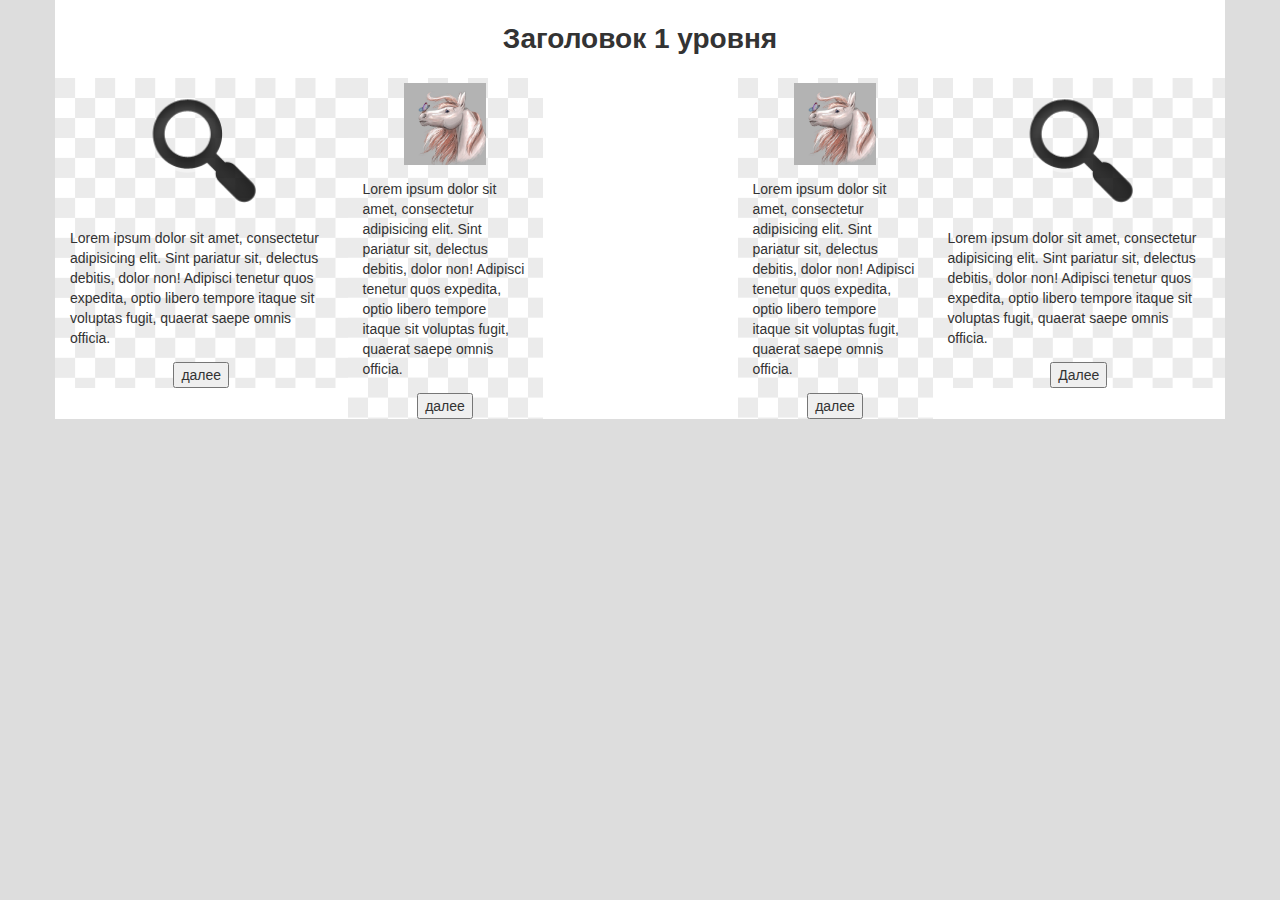
<file: bootstrap_1/index.html>
<!DOCTYPE html>
<html lang="ru">
<head>
	<meta charset="UTF-8">
	<title>пример сетки бустрапа</title>
	<meta name="viewport" content="width=device-width, initial-scale=1">
	<link rel="stylesheet" href="css/bootstrap.min.css">
	<link rel="stylesheet" href="css/style.css">
</head>
<body>
	<div class="container">
	<h1>Заголовок 1 уровня</h1>
		<div class="row">
		<div class="col-md-3 col-lg-3">
		<img src="img/Search.png" alt="">
			<p>Lorem ipsum dolor sit amet, consectetur adipisicing elit. Sint pariatur sit, delectus debitis, dolor non! Adipisci tenetur quos expedita, optio libero tempore itaque sit voluptas fugit, quaerat saepe omnis officia.</p>
			<div class="button">
			<input type="button" value="далее">
			</div>
			</div>
		<div class="col-md-3 col-lg-2">
		<img src="img/14022006084256.jpg" alt="">
			<p>Lorem ipsum dolor sit amet, consectetur adipisicing elit. Sint pariatur sit, delectus debitis, dolor non! Adipisci tenetur quos expedita, optio libero tempore itaque sit voluptas fugit, quaerat saepe omnis officia.</p>
			<div class="button">
			<input type="button" value="далее">
			</div>
		</div>
		<div class="col-md-3 col-lg-2 col-lg-offset-2">
			<img src="img/14022006084256.jpg" alt="">
			<p>Lorem ipsum dolor sit amet, consectetur adipisicing elit. Sint pariatur sit, delectus debitis, dolor non! Adipisci tenetur quos expedita, optio libero tempore itaque sit voluptas fugit, quaerat saepe omnis officia.</p>
			<div class="button">
			<input type="button" value="далее">
			</div>
			</div>
			<div class="col-md-3 col-lg-3">
			<img src="img/Search.png" alt="">
			<p>Lorem ipsum dolor sit amet, consectetur adipisicing elit. Sint pariatur sit, delectus debitis, dolor non! Adipisci tenetur quos expedita, optio libero tempore itaque sit voluptas fugit, quaerat saepe omnis officia.</p>
			<div class="button">
			<input type="button" value="Далее">
			</div>
	</div>
	</div>
</body>
</html>
</file>
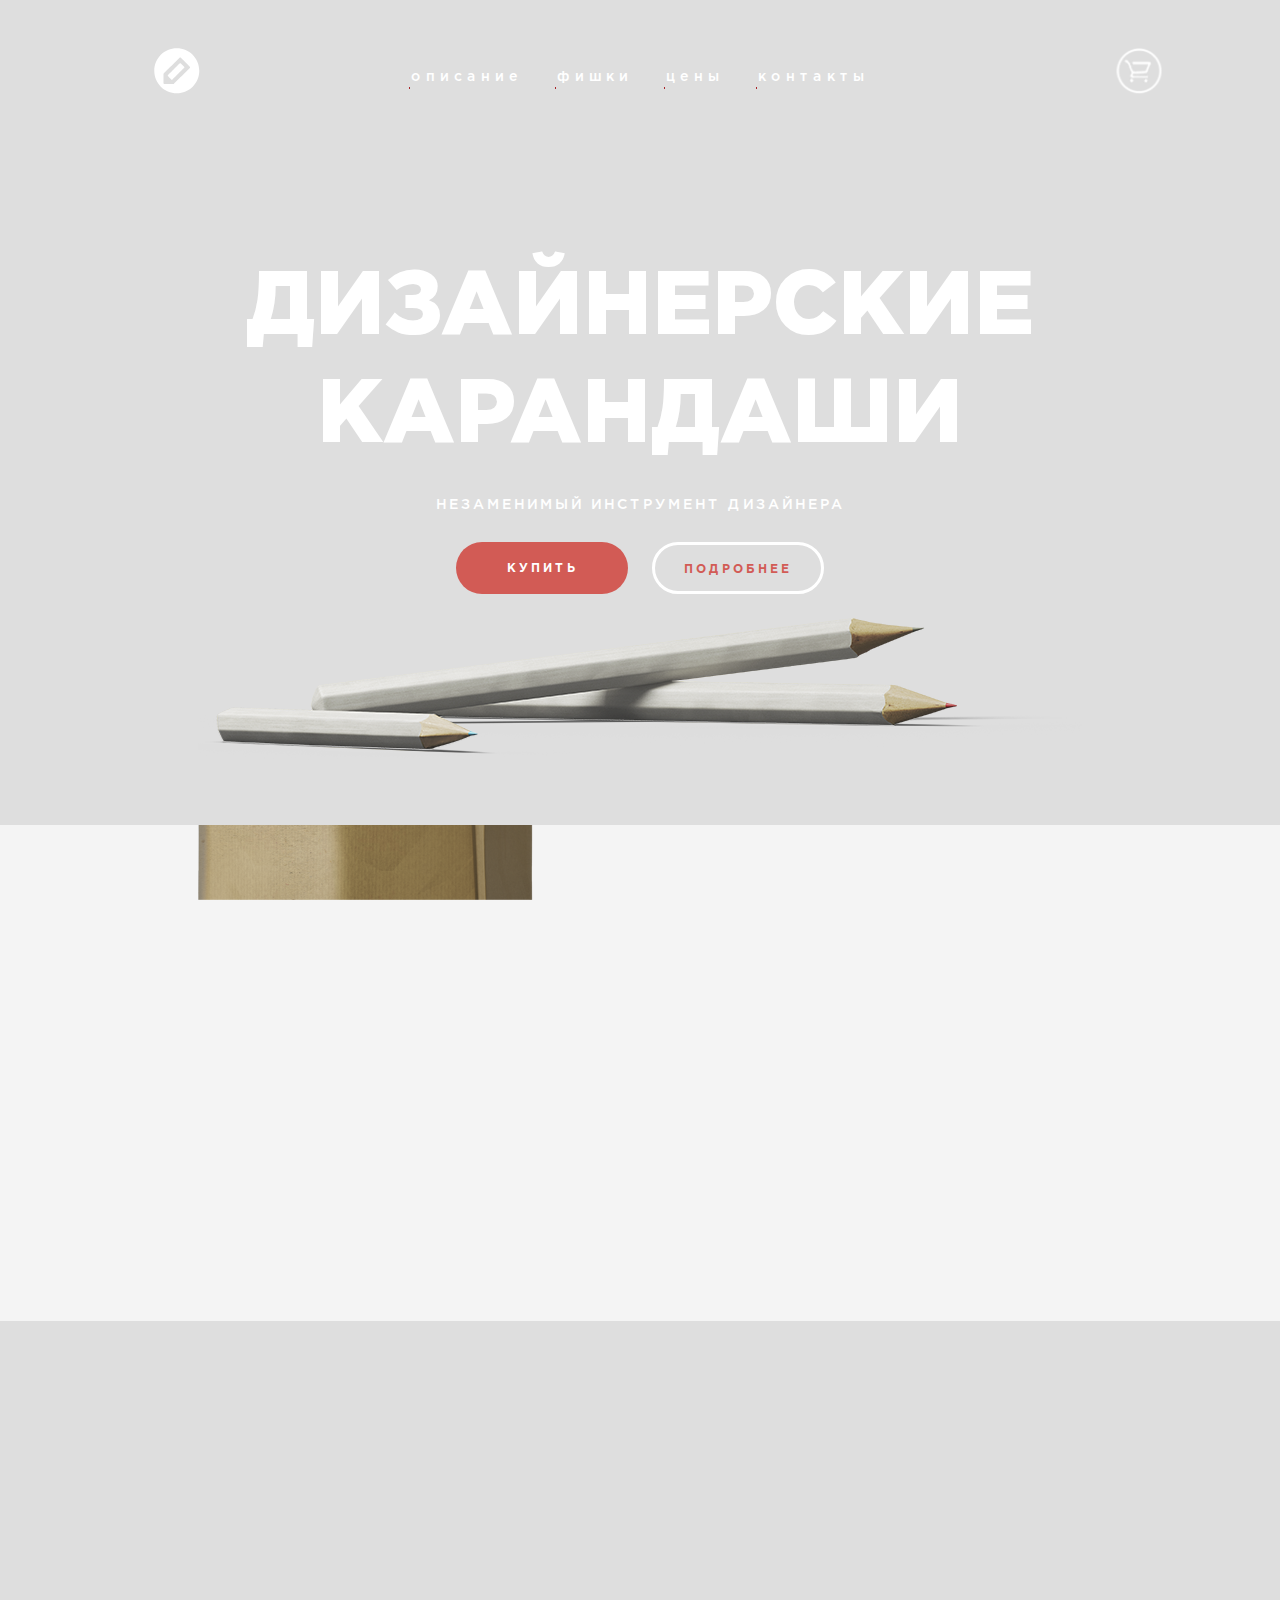
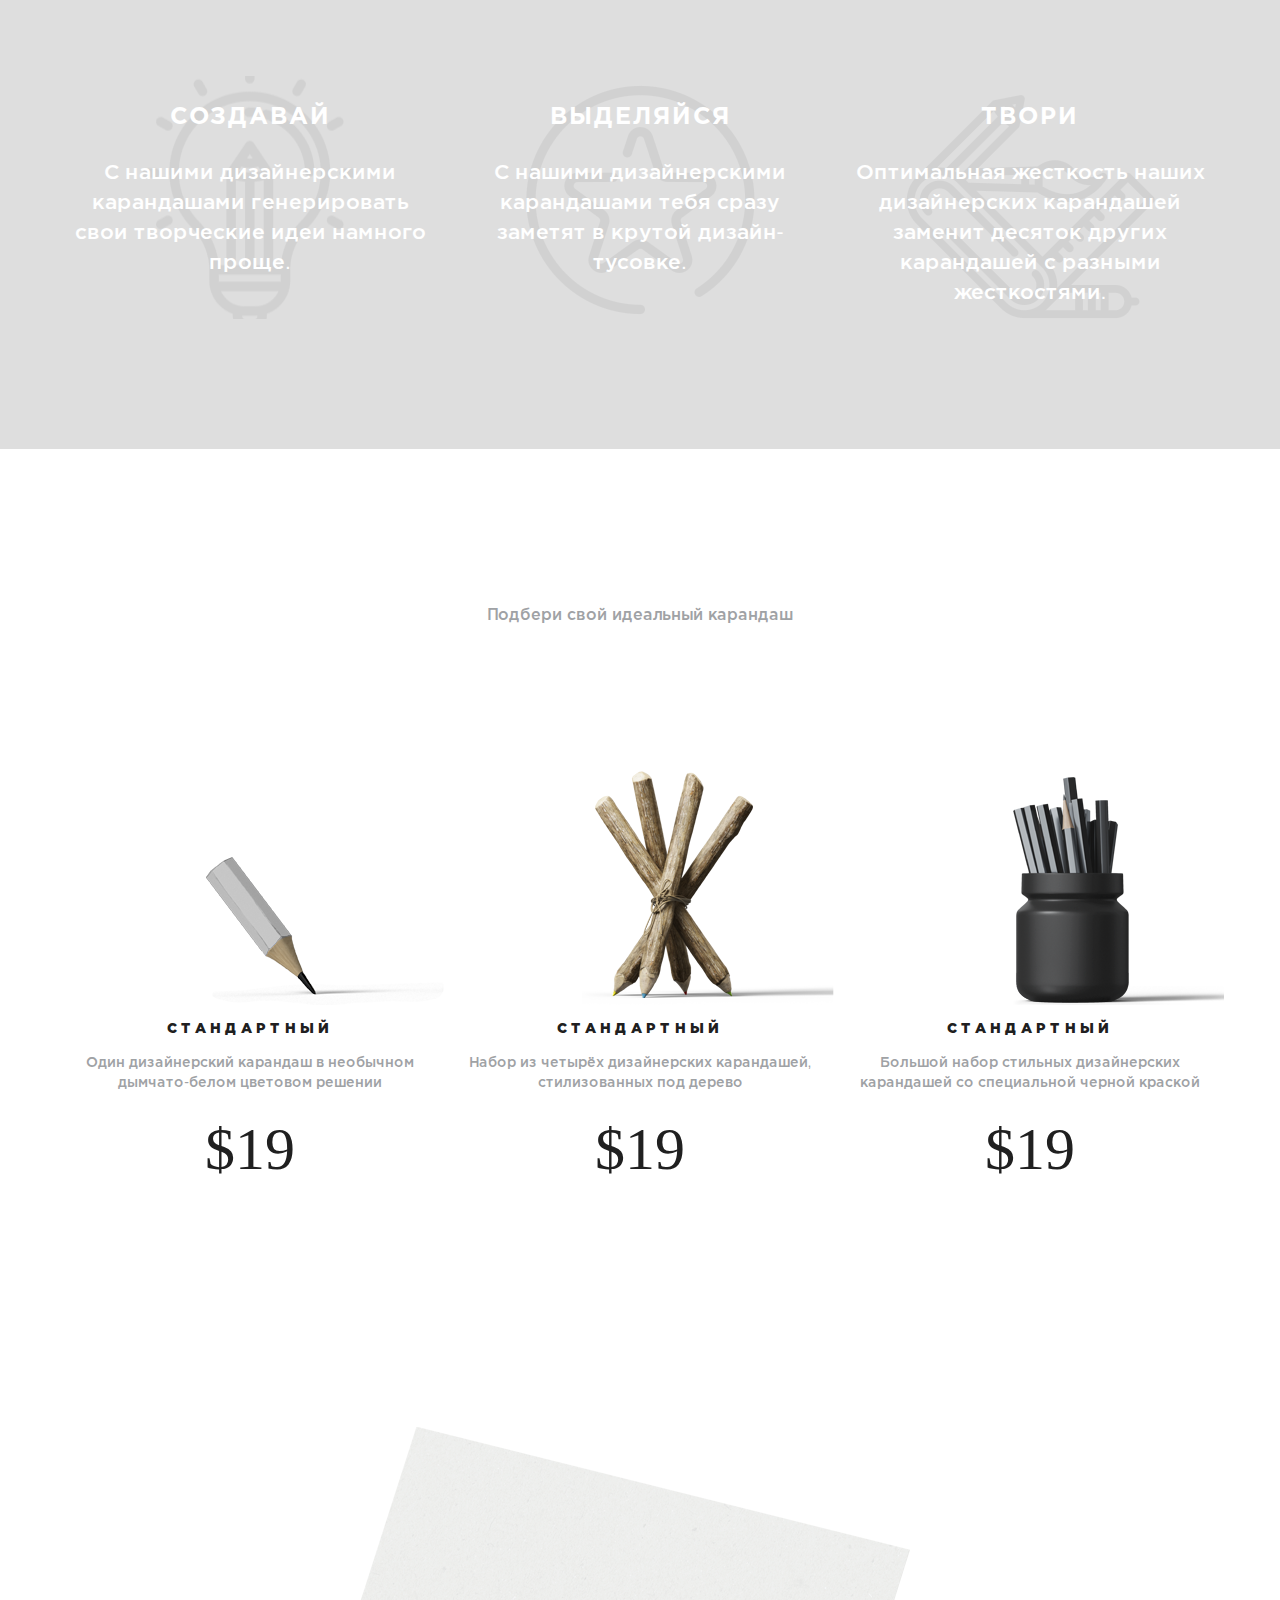
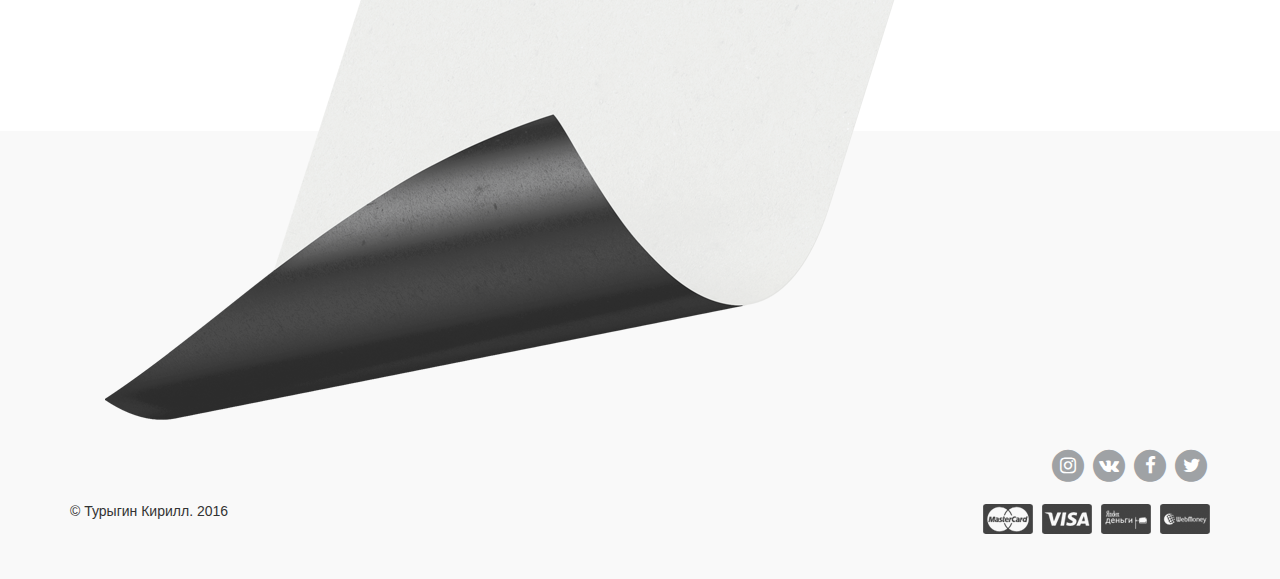
<file: second_template/index.html>
<!DOCTYPE html>
<html lang="ru">
<head>
	<meta charset="UTF-8">
	<title>дизайнерские карандаши</title>
	<link rel="stylesheet" href="css/bootstrap.min.css">
	<link rel="stylesheet" href="css/font-awesome.min.css">
	<link rel="stylesheet" href="css/animate.min.css">
	<link rel="stylesheet" href="css/style.css">
</head>
<body>
	<header>
		<div class="container">
			<div class="row">
				<div class="col-xs-1 col-md-2">
<a href="#"><img class="logo" src="img/Logo.svg" onerror="this.onerror=null; this.src='img/Logo.png'"></a>
				</div>
				<div class="col-xs-10 col-md-8">
					<ul class="menu">
						<li><a href="#">описание</a></li>
						<li><a href="#">фишки</a></li>
						<li><a href="#">цены</a></li>
						<li><a href="#">контакты</a></li>
					</ul>
				</div>
				<div class="col-xs-1 col-md-2">
					<a href="#">
					<img class="cart" src="img/cart.svg" onerror="this.onerror=null; this.src='img/cart.png'">
					</a>
				</div>
				</div>
				<div class="row">
						<h1 class="wow fadeInDown">дизайнерские карандаши</h1>
						<p class="descr">незаменимый инструмент дизайнера</p>
						<p>
							<a class="btn btn_red" 	href="#">купить</a>
							<a class="btn btn_white" href="#">подробнее</a>
						</p>
						<img class="img-head" 	src="img/Pencils-head.png" alt="Pencils">
					</div>
		</div>
	</header>
	<section class="sec_2">
	<div class="container">
		<div class="row">
		<div class="col-md-6 col-md-offset-6">
			<p class="wow fadeInRight sec_2_content">Что может быть проще карандаша? Этот простой инструмент, знакомый всем с детства, не такой уж и примитивный, как кажется на первый взгляд. Наши дизайнерские карандаши позволяют не только чертить, писать и рисовать, но и создавать разнообразные художественные эффекты, эскизы, картины! Любой художник, графический дизайнер и любой другой человек творческой профессии должен иметь такой дизайнерский карандаш.</p>
		</div>
</div>
	</div>
	</section>
<section>
<div class="sec3">
	<div class="container">
		<h2 class="wow fadeInUp">твой карандаш <br> — твоё оружие</h2>
		<div class="row">
			<div class="col-xs-10 col-xs-offset-1 col-sm-4 col-sm-offset-0 col1">
				<h3>Создавай</h3>
				<p>С нашими дизайнерскими карандашами генерировать свои творческие идеи намного проще.</p>
			</div>
			<div class="col-xs-10 col-xs-offset-1 col-sm-4 col-sm-offset-0 col2">
				<h3>Выделяйся</h3>
				<p>С нашими дизайнерскими карандашами тебя сразу заметят в крутой дизайн-тусовке. </p>
			</div>
			<div class="col-xs-10 col-xs-offset-1 col-sm-4 col-sm-offset-0 col3">
				<h3>Твори</h3>
				<p>Оптимальная жесткость наших дизайнерских карандашей заменит десяток других карандашей с разными жесткостями.</p>
			</div>
		</div>
	</div>
	<img class="wow fadeInRight bomb" src="img/bomb2.png" alt="bomb">
</div>
</section>
<section class="sec-4">
		<img class="wow rotateInUpLeft img-4" src="img/Pencil-4.png" alt="">
		<div class="container">
			<h2 class="wow fadeInUp">Цены</h2>
			<p class="h3">Подбери свой идеальный карандаш</p>
			<div class="row">
				<div class="col-xs-8 col-xs-offset-2 col-sm-6 col-sm-offset-3 col-md-4 col-md-offset-0 card">
					<div class="img-wrap">
						<img src="img/Pen-tick-1.png" alt="">
					</div>
					<h3>Стандартный</h3>
					<p>
						Один дизайнерский карандаш в необычном дымчато-белом цветовом решении
					</p>
					<p class="prise">$19</p>
					<a href="#" class="btn btn-card">купить</a>
				</div>

				<div class="col-xs-8 col-xs-offset-2 col-sm-6 col-sm-offset-3 col-md-4 col-md-offset-0 card">
					<div class="img-wrap">
						<img src="img/Pen-tick-2.png" alt="">
					</div>					<h3>Стандартный</h3>
					<p>
						Набор из четырёх дизайнерских карандашей, стилизованных под дерево
					</p>
					<p class="prise">$19</p>
					<a href="#" class="btn btn-card">купить</a>
				</div>

				<div class="col-xs-8 col-xs-offset-2 col-sm-6 col-sm-offset-3 col-md-4 col-md-offset-0 card">
					<div class="img-wrap">
						<img src="img/Pen-tick-3.png" alt="">
					</div>
					<h3>Стандартный</h3>
					<p>
						Большой набор стильных дизайнерских карандашей со специальной черной краской
					</p>
					<p class="prise">$19</p>
					<a href="#" class="btn btn-card">купить</a>
				</div>

			</div>
		</div>
	</section>

	<section class="sec-5">
		<div class="container">
			<div class="row">
				<h2 class="wow fadeInLeft">Подпишись на новости
и получи дизайнерский лист
бумаги бесплатно!</h2>
				<img class="paper" src="img/Paper.png" alt="">
				<form class="wow zoomIn form1" action="#">
					<input class="email" type="email" placeholder="E-mail">
					<button type="submit" value="" class="btn-form"><i class="fa fa-envelope-o  fa-lg" aria-hidden="true"></i></button>
				</form>
			</div>
		</div>
	</section>

	<footer>
		<div class="container">
			<div class="row">
				<div class="col-sm-4 copy">
					<p>
						© Турыгин Кирилл. 2016
					</p>
				</div>
				<div class="col-sm-8 social">
					<div class="social-icon">
						<a class="instagramm" href="#">
							<span class="fa-stack fa-lg">
  							<i class="fa fa-circle fa-stack-2x"></i>
  							<i class="fa fa-instagram fa-stack-1x fa-inverse"></i>
						</span>
						</a>
						<a href="#">
							<span class="fa-stack fa-lg">
  							<i class="fa fa-circle fa-stack-2x"></i>
  							<i class="fa fa-vk fa-stack-1x fa-inverse"></i>
						</span>
						</a>
						<a href="#">
							<span class="fa-stack fa-lg">
  							<i class="fa fa-circle fa-stack-2x"></i>
  							<i class="fa fa-facebook fa-stack-1x fa-inverse"></i>
						</span>
						</a>
						<a href="#">
							<span class="fa-stack fa-lg">
  							<i class="fa fa-circle fa-stack-2x"></i>
  							<i class="fa fa-twitter fa-stack-1x fa-inverse"></i>
						</span>
						</a>
					
						
					</div>
					<div class="banking">
						<a href="#">
							<img src="img/mastercard.png" alt="mastercard">
						</a>
						<a href="#">
							<img src="img/visa.png" alt="visa">
						</a>
						<a href="#">
							<img src="img/yandex.png" alt="yandex">
						</a>
						<a href="#">
							<img src="img/webmoney.png" alt="webmoney">
						</a>
						
					</div>
				</div>
			</div>
		</div>
	</footer>
<script src="js/wow.min.js"></script>
<script>
	new WOW().init();
</script>
</body>
</html>
</file>
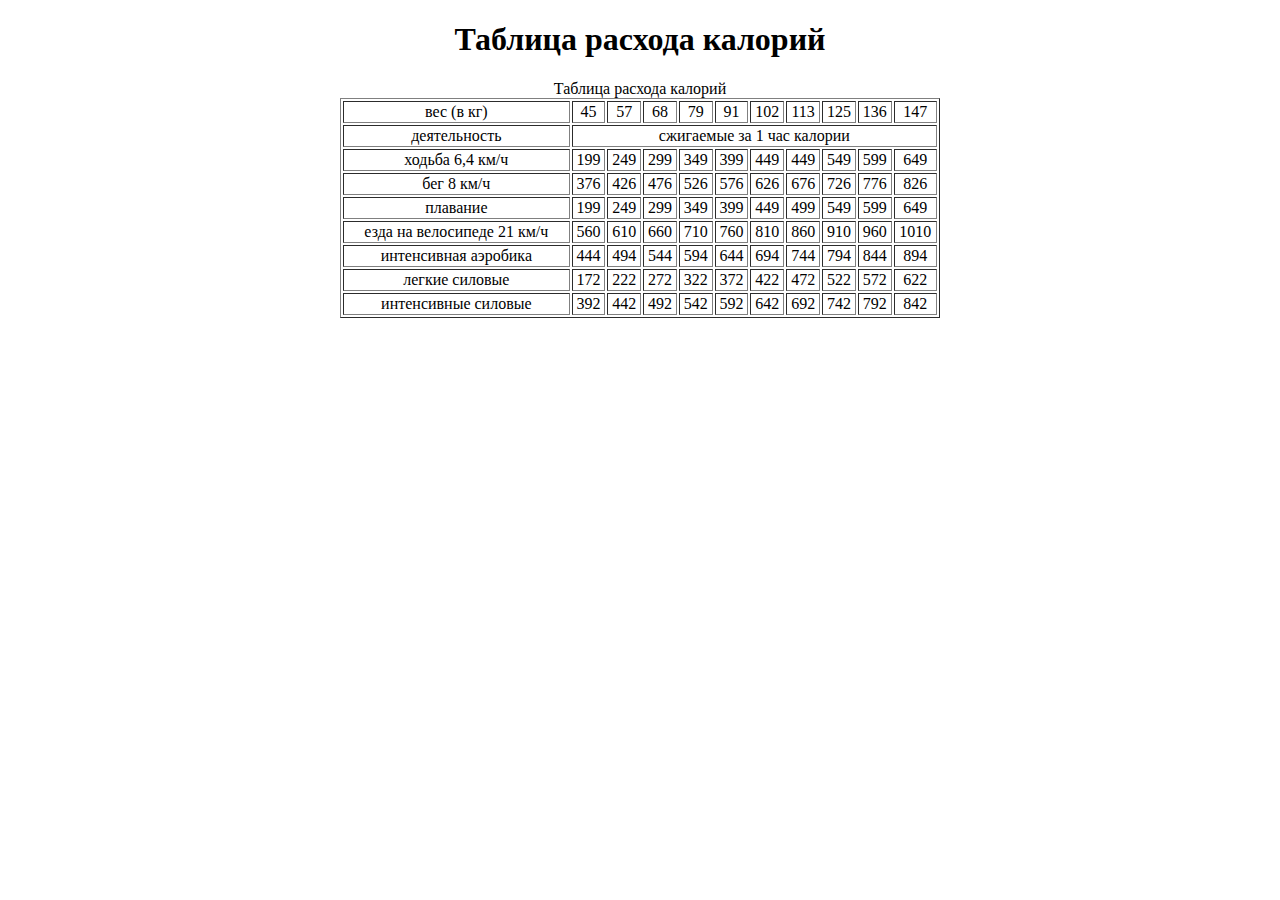
<file: tableCalories.html>
<!DOCTYPE html>
<html lang="ru">

<head>
    <meta charset="UTF-8">
    <title>Таблица калорий</title>
</head>

<body>
    <h1 align="center">Таблица расхода калорий</h1>
    <table border="1" align="center" width="600">
        <caption align="center">Таблица расхода калорий</caption>
        <tr align="center">
            <td>вес (в кг)</td>
            <td>45</td>
            <td>57</td>
            <td>68</td>
            <td>79</td>
            <td>91</td>
            <td>102</td>
            <td>113</td>
            <td>125</td>
            <td>136</td>
            <td>147</td>
        </tr>
        <tr align="center">
            <td>деятельность</td>
            <td colspan="10">сжигаемые за 1 час калории</td>
        </tr>
        <tr align="center">
            <td>ходьба 6,4 км/ч</td>
            <td>199</td>
            <td>249</td>
            <td>299</td>
            <td>349</td>
            <td>399</td>
            <td>449</td>
            <td>449</td>
            <td>549</td>
            <td>599</td>
            <td>649</td>
        </tr>
        <tr align="center">
            <td>бег 8 км/ч</td>
            <td>376</td>
            <td>426</td>
            <td>476</td>
            <td>526</td>
            <td>576</td>
            <td>626</td>
            <td>676</td>
            <td>726</td>
            <td>776</td>
            <td>826</td>
        </tr>
        <tr align="center">
            <td>плавание</td>
            <td>199</td>
            <td>249</td>
            <td>299</td>
            <td>349</td>
            <td>399</td>
            <td>449</td>
            <td>499</td>
            <td>549</td>
            <td>599</td>
            <td>649</td>
        </tr>
        <tr align="center">
            <td>езда на велосипеде 21 км/ч</td>
            <td>560</td>
            <td>610</td>
            <td>660</td>
            <td>710</td>
            <td>760</td>
            <td>810</td>
            <td>860</td>
            <td>910</td>
            <td>960</td>
            <td>1010</td>
        </tr>
        <tr align="center">
            <td>интенсивная аэробика</td>
            <td>444</td>
            <td>494</td>
            <td>544</td>
            <td>594</td>
            <td>644</td>
            <td>694</td>
            <td>744</td>
            <td>794</td>
            <td>844</td>
            <td>894</td>
        </tr>
        <tr align="center">
            <td>легкие силовые</td>
            <td>172</td>
            <td>222</td>
            <td>272</td>
            <td>322</td>
            <td>372</td>
            <td>422</td>
            <td>472</td>
            <td>522</td>
            <td>572</td>
            <td>622</td>
        </tr>
        <tr align="center">
            <td>интенсивные силовые</td>
            <td>392</td>
            <td>442</td>
            <td>492</td>
            <td>542</td>
            <td>592</td>
            <td>642</td>
            <td>692</td>
            <td>742</td>
            <td>792</td>
            <td>842</td>
        </tr>

    </table>
</body>

</html>
</file>
<file: bootstrap_1/css/style.css>
body{background-color:#ddd}.container{background-color:#fff}.col-md-3{background-image:url(../img/setka3.png)}img{display:block;width:50%;margin:auto;padding-top:5px}h1{text-align:center}.button{display:block;text-align:center}
</file>
<file: second_template/css/style.css>
@font-face{font-family:'Gotham Pro Bold';src:url(../fonts/GothamPro-Bold.eot);src:url(../fonts/GothamPro-Bold.eot?#iefix) format('embedded-opentype'),url(../fonts/GothamPro-Bold.woff2) format('woff2'),url(../fonts/GothamPro-Bold.woff) format('woff'),url(../fonts/GothamPro-Bold.ttf) format('truetype'),url(../fonts/GothamPro-Bold.svg#GothamPro-Bold) format('svg');font-weight:700;font-style:normal}@font-face{font-family:'Gotham Pro Black';src:url(../fonts/GothamPro-Black.eot);src:url(../fonts/GothamPro-Black.eot?#iefix) format('embedded-opentype'),url(../fonts/GothamPro-Black.woff2) format('woff2'),url(../fonts/GothamPro-Black.woff) format('woff'),url(../fonts/GothamPro-Black.ttf) format('truetype'),url(../fonts/GothamPro-Black.svg#GothamPro-Black) format('svg');font-weight:900;font-style:normal}@font-face{font-family:'Gotham Pro Medium';src:url(../fonts/GothamPro-Medium.eot);src:url(../fonts/GothamPro-Medium.eot?#iefix) format('embedded-opentype'),url(../fonts/GothamPro-Medium.woff2) format('woff2'),url(../fonts/GothamPro-Medium.woff) format('woff'),url(../fonts/GothamPro-Medium.ttf) format('truetype'),url(../fonts/GothamPro-Medium.svg#GothamPro-Medium) format('svg');font-weight:400;font-style:normal}a,a:active,a:hover,a:visited{text-decoration:none}h2{font-size:80px;font-family:'Gotham Pro Black',sans-serif;text-transform:uppercase;line-height:1.2}.btn{display:inline-block;width:172px;height:52px;border-radius:26px;color:#fff;font-family:'Gotham Pro Bold',sans-serif;font-size:12px;letter-spacing:3px;text-transform:uppercase;padding-top:18px;vertical-align:middle;transition:all .3s}.btn:hover{color:#fff;background-color:#a9252a}header{background-color:#dedede;text-align:center}header h1{font-family:'Gotham Pro Black',sans-serif;text-transform:uppercase;font-size:90px;color:#fff;margin-top:160px;line-height:1.2;margin-bottom:25px}header .descr{color:#fff;font-family:'Gotham Pro Medium',sans-serif;font-size:14px;text-transform:uppercase;letter-spacing:3px;margin:0 0 27px;padding:0}header .btn_red{background-color:#d25b55}header .btn_white{background-color:transparent;padding-top:16px;margin-left:20px;border:3px solid #fff;color:#d25b55}header .btn_white:hover{background-color:#d25b55;border-color:#515151;box-shadow:0 3px 5px rgba(81,81,81,.5)}header .img-head{padding-top:10px;padding-bottom:65px;max-width:100%}.logo{width:46px;height:46px;margin-top:48px;margin-left:48px}.cart{float:right;width:46px;height:46px;margin-top:48px;margin-right:48px}.menu{display:block;margin:66px auto auto;text-align:center;padding:0}.menu li{display:inline-block;text-align:center;margin:0 15px;padding:0}.menu li a{font-size:14px;color:#fff;font-family:'Gotham Pro Medium',sans-serif;letter-spacing:5px;position:relative}.menu li a::after{content:"";position:absolute;display:block;width:1px;height:2px;left:-2px;top:130%;background-color:#a9252a;transition:all .5s}.menu li:hover a{color:#a9252a}.menu li:hover a::after{width:99%}.sec_2{margin:0;padding:0;background:url(../img/Pencils22.png) 20% 100% no-repeat fixed #f4f4f4}.sec_2_content{font-size:16px;font-family:'Gotham Pro Medium',sans-serif;margin-top:174px;margin-bottom:139px;color:#515151}.sec3{margin:0;padding:0 0 100px;position:relative;text-align:center;color:#fff;background-color:#dedede}.sec3 h2{padding-top:30px}.sec3 h3{text-transform:uppercase;font-family:'Gotham Pro Bold',sans-serif;font-size:24px;letter-spacing:2px}.sec3 p{font-size:21px;font-family:'Gotham Pro Medium',sans-serif;padding-bottom:20px}.col1{background:url(../img/lamp.png) 50% 50% no-repeat}.col2{background:url(../img/star.png) 50% 70% no-repeat}.col3{background:url(../img/tools.png) 50% 40% no-repeat}.bomb{position:absolute;right:0;top:0;width:600px}.sec-4{position:relative;text-align:center;padding-bottom:70px}.sec-4 .img-4{position:absolute;top:-60px;left:15px}.sec-4 h2{color:#4c4c4c;margin-bottom:0;padding-bottom:0;line-height:1}.sec-4 .h3{margin-top:0;padding-top:10px;color:#9fa2a5;font-family:'Gotham Pro Medium',sans-serif;font-size:16px;padding-bottom:50px}.sec-4 h3{color:#202020;text-transform:uppercase;letter-spacing:4px;font-size:14px;font-family:'Gotham Pro Black',sans-serif}.sec-4 .card{margin-top:50px;border:1px solid #fff;border-radius:5px}.sec-4 .card p{color:#9fa2a5;font-size:14px;font-family:'Gotham Pro Medium',sans-serif}.sec-4 .card .img-wrap{height:260px;position:relative}.sec-4 .card .img-wrap img{position:absolute;right:-15px;bottom:0}.sec-4 .card .prise{font-family:Arvo,serif;font-size:60px;color:#202020;margin:0;padding:0 0 24px}.sec-4 .card:hover{border:1px solid #a1a1a1;background-color:#595959}.sec-4 .card:hover .btn-card{background-color:#d25b55}.sec-4 .card:hover .btn-card:hover{background-color:#a9252a}.sec-4 .card .btn-card{margin-bottom:37px}.sec-5{text-align:center;position:relative}.sec-5 h2{color:#4c4c4c;text-transform:none;font-size:60px;line-height:1;position:relative;z-index:300;margin-bottom:100px}.paper{position:absolute;display:block;margin:auto;padding-left:50px;top:50px;max-width:100%}.form1{position:relative;padding:0;text-align:left;margin:auto auto -25px;z-index:301;display:block;height:49px;width:313px;background:url(../img/form-bg.png) 50% 50% no-repeat}.form1 .email{vertical-align:middle;margin:-1px 0 0 30px;padding:0 0 0 20px;height:40px;width:230px;border:none;font-size:16px}.form1 .btn-form{background-color:#d25b55;border:none;height:41px;width:44px;margin-top:4px;border-top-right-radius:5px;border-bottom-right-radius:5px;color:#fff;transition:all .5s}.form1 .btn-form:hover{background-color:#a9252a;box-shadow:0 0 7px #a9252a}footer{background-color:#f9f9f9}footer .row{margin-top:316px}footer .social-icon{text-align:right}footer .social-icon a{color:#9fa2a5}footer .social-icon a:hover{color:#d25b55}.banking{margin-top:20px;margin-bottom:45px;text-align:right}.banking a{margin-left:5px}.copy{padding-top:40px}@media (min-width:992px) and (max-width:1199px){.bomb{width:600px}}@media (max-width:991px){.logo{margin-left:0}.cart{margin-right:0}.menu li{margin:0 10px}.menu li a{letter-spacing:1px}header h1{font-size:70px}.sec-2-cont{background-color:rgba(244,244,244,.3);padding:20px 10px;border-radius:5px}h2{font-size:60px}.bomb{width:500px}.sec-4 .img-4{width:250px;top:-42px}.sec-5 h2{font-size:40px}.paper{top:20px;width:600px}footer .row{margin-top:216px}}@media (max-width:767px){h2,header h1{font-size:50px}.sec-3 h2{padding-top:60px}.bomb{width:400px}.sec-5 h2{font-size:30px;padding:0 20px}footer .banking,footer .social-icon{text-align:left}}@media (max-width:520px){.menu li{margin:0 5px}.menu li a{letter-spacing:0;font-size:12px}.menu li a::after{left:0}header h1{font-size:40px}h2{font-size:35px}.bomb{width:300px}.sec-4 .img-4{width:200px;top:-34px}footer .row{margin-top:150px}.paper{top:80px}}@media (max-width:385px){.btn_white{margin-right:20px;margin-top:10px}}
</file>
